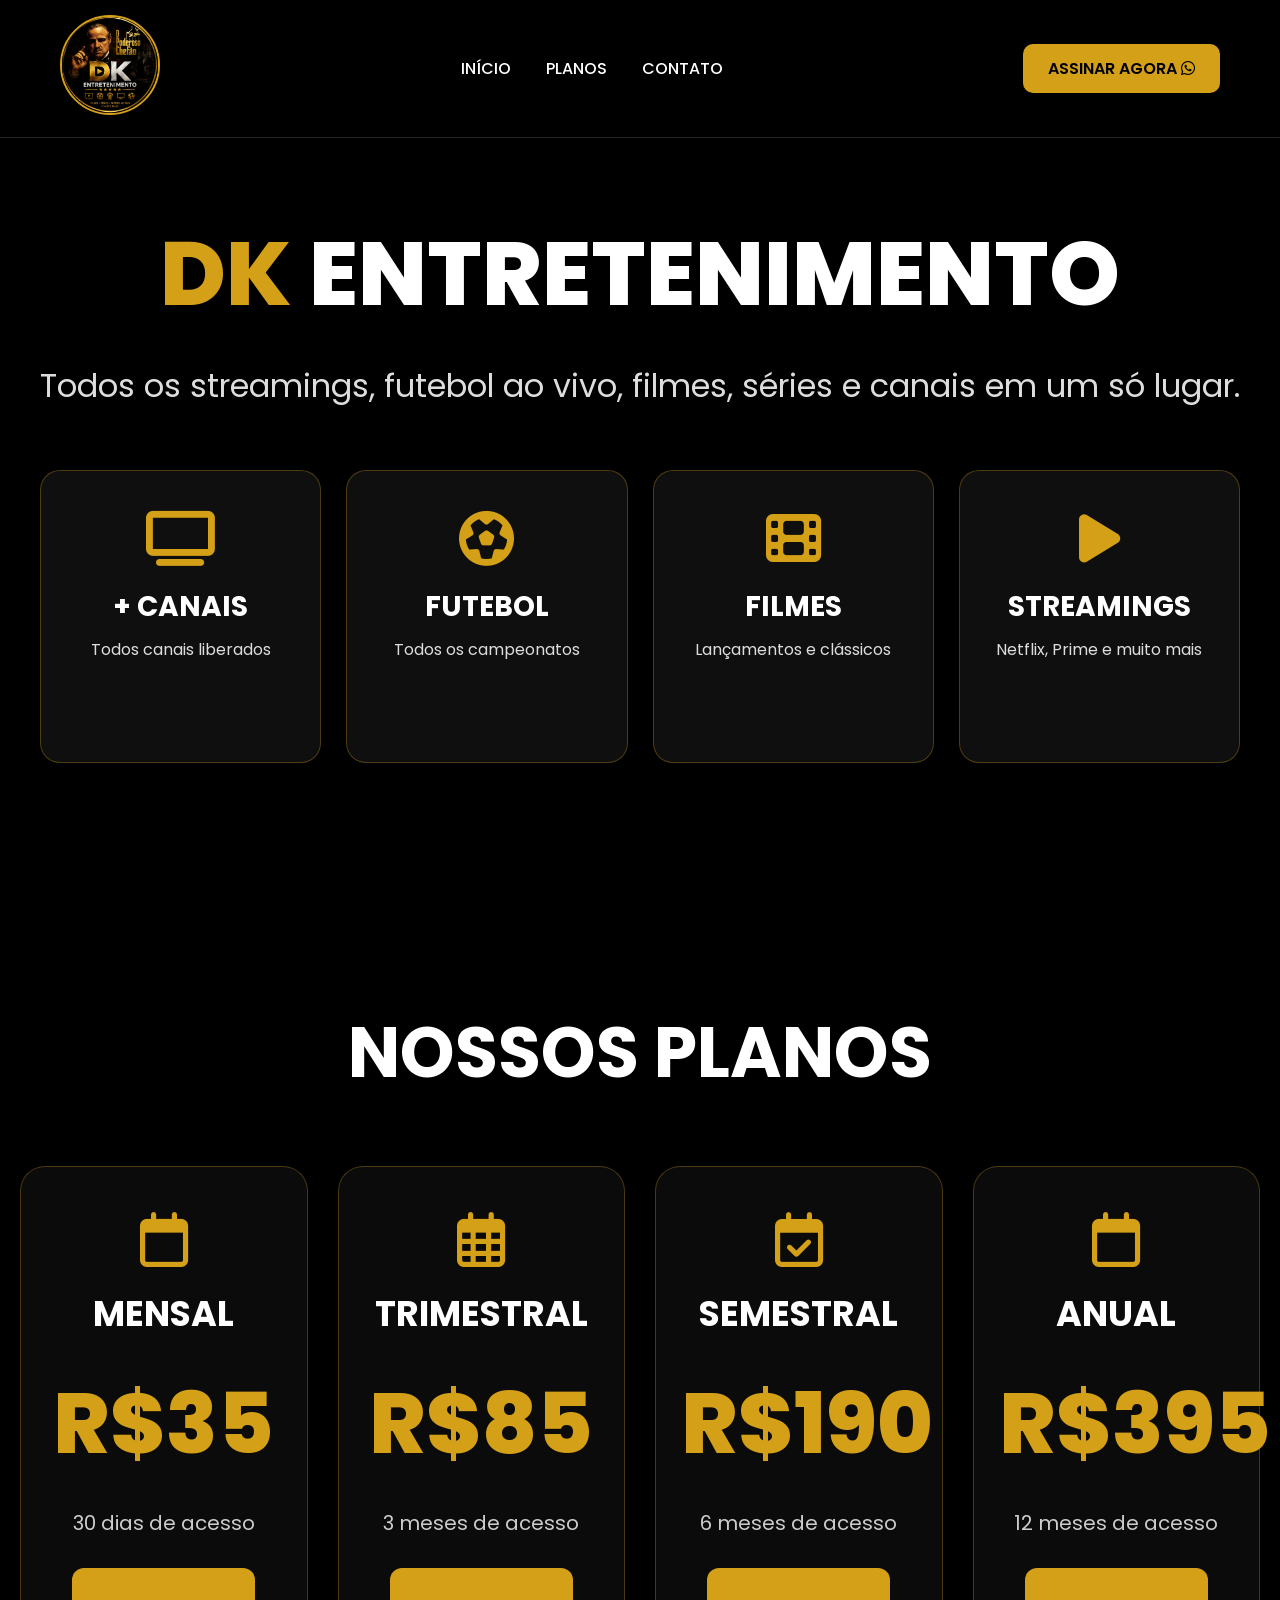
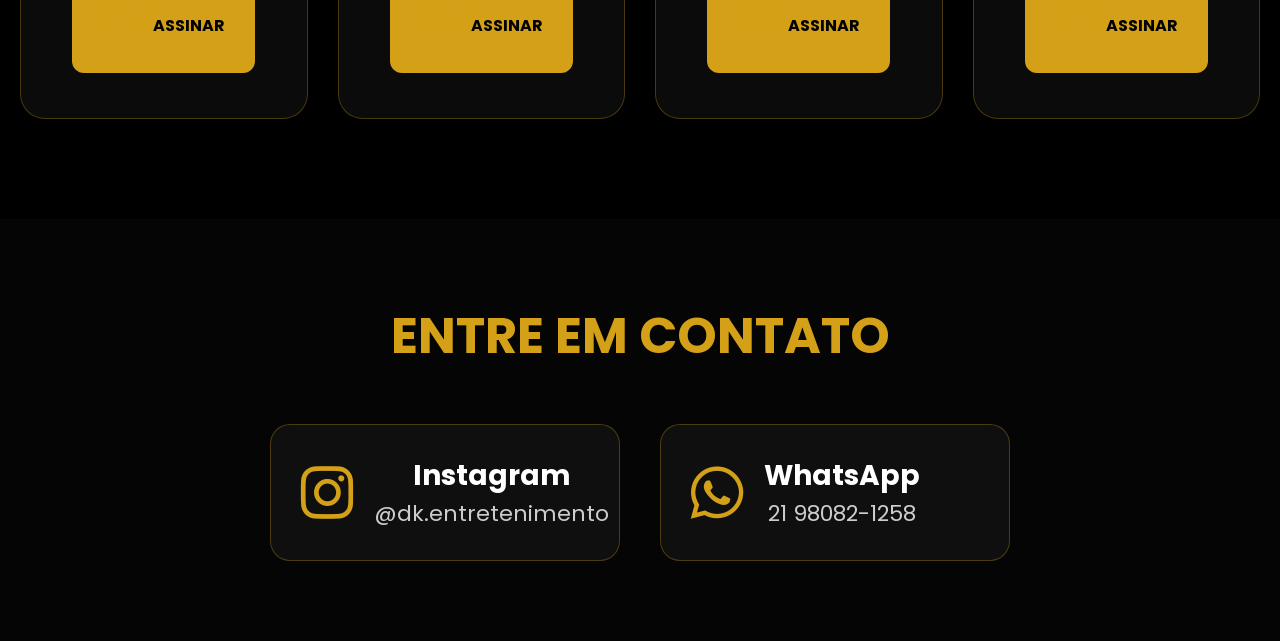
<file: index.html>
<!DOCTYPE html>
<html lang="pt-BR">
<head>
  <meta charset="UTF-8">
  <meta name="viewport" content="width=device-width, initial-scale=1.0">

  <title>DK ENTRETENIMENTO</title>

  <link rel="stylesheet" href="main.css">

  <link rel="stylesheet"
  href="https://cdnjs.cloudflare.com/ajax/libs/font-awesome/6.5.1/css/all.min.css"/>
</head>
<body>

  <!-- TOPO -->
  <header class="topo">

    <div class="logo-area">
      <img src="./IMG/IPTV.jpeg" alt="DK Logo">
    </div>

    <nav>
      <a href="#">INÍCIO</a>
      <a href="#">PLANOS</a>
      <a href="#">CONTATO</a>
    </nav>

    <a class="btn-menu"
    href="https://wa.me/5521980821258"
    target="_blank">

      ASSINAR AGORA
      <i class="fa-brands fa-whatsapp"></i>

    </a>

  </header>

  <!-- HERO -->
  <section class="hero">

    <div class="hero-content">

      <h1>
        <span>DK</span> ENTRETENIMENTO
      </h1>

      <p>
        Todos os streamings, futebol ao vivo,
        filmes, séries e canais em um só lugar.
      </p>

      <!-- CARDS -->
      <div class="vantagens">

        <div class="box">
          <i class="fa-solid fa-tv"></i>
          <h3>+ CANAIS</h3>
          <p>Todos canais liberados</p>
        </div>

        <div class="box">
          <i class="fa-solid fa-futbol"></i>
          <h3>FUTEBOL</h3>
          <p>Todos os campeonatos</p>
        </div>

        <div class="box">
          <i class="fa-solid fa-film"></i>
          <h3>FILMES</h3>
          <p>Lançamentos e clássicos</p>
        </div>

        <div class="box">
          <i class="fa-solid fa-play"></i>
          <h3>STREAMINGS</h3>
          <p>Netflix, Prime e muito mais</p>
        </div>

      </div>

    </div>

  </section>

  <!-- PLANOS -->
  <section class="planos">

    <h2>NOSSOS PLANOS</h2>

    <div class="cards">

      <div class="card">

        <i class="fa-regular fa-calendar"></i>

        <h3>MENSAL</h3>

        <div class="preco">R$35</div>

        <p>30 dias de acesso</p>

        <a href="https://wa.me/5521980821258?text=Olá,%20tenho%20interesse%20no%20plano%20Mensal%20de%20$35"
        target="_blank">

          <i class="fa-brands fa-whatsapp"></i>
          ASSINAR

        </a>

      </div>

      <div class="card">

        <i class="fa-regular fa-calendar-days"></i>

        <h3>TRIMESTRAL</h3>

        <div class="preco">R$85</div>

        <p>3 meses de acesso</p>

        <a href="https://wa.me/5521980821258?text=Olá,%20tenho%20interesse%20no%20plano%20Trimestral%20de%20$85"
        target="_blank">

          <i class="fa-brands fa-whatsapp"></i>
          ASSINAR

        </a>

      </div>

      <div class="card">

        <i class="fa-regular fa-calendar-check"></i>

        <h3>SEMESTRAL</h3>

        <div class="preco">R$190</div>

        <p>6 meses de acesso</p>

        <a href="https://wa.me/5521980821258?text=Olá,%20tenho%20interesse%20no%20plano%20Semestral%20de%20$190"
        target="_blank">

          <i class="fa-brands fa-whatsapp"></i>
          ASSINAR

        </a>

      </div>

      <div class="card">

        <i class="fa-regular fa-calendar"></i>

        <h3>ANUAL</h3>

        <div class="preco">R$395</div>

        <p>12 meses de acesso</p>

        <a href="https://wa.me/5521980821258?text=Olá,%20tenho%20interesse%20no%20plano%20Anual%20de%20$395"
        target="_blank">

          <i class="fa-brands fa-whatsapp"></i>
          ASSINAR

        </a>

      </div>

    </div>

  </section>

  <!-- RODAPÉ -->
  <footer>

    <h2>ENTRE EM CONTATO</h2>

    <div class="footer-box">

      <a href="https://instagram.com/dk.entretenimento"
      target="_blank">

        <i class="fa-brands fa-instagram"></i>

        <div>
          <h3>Instagram</h3>
          <p>@dk.entretenimento</p>
        </div>

      </a>

      <a href="https://wa.me/5521980821258"
      target="_blank">

        <i class="fa-brands fa-whatsapp"></i>

        <div>
          <h3>WhatsApp</h3>
          <p>21 98082-1258</p>
        </div>

      </a>

    </div>

  </footer>

  <script src="main.js"></script>

</body>
</html>
</file>
<file: main.css>
@import url('https://fonts.googleapis.com/css2?family=Poppins:wght@300;400;500;600;700;800&display=swap');

*{
  margin:0;
  padding:0;
  box-sizing:border-box;
  font-family:'Poppins', sans-serif;
}

body{
  background:#000;
  color:#fff;
}

/* MENU */

.topo{
  width:100%;
  padding:15px 60px;
  display:flex;
  justify-content:space-between;
  align-items:center;
  position:fixed;
  top:0;
  z-index:1000;
  background:#000000d8;
  border-bottom:1px solid #222;
}

.logo-area img{
  width:100px;
  height:100px;
  border-radius:50%;
  border:2px solid #d4a017;
}

nav{
  display:flex;
  gap:35px;
}

nav a{
  color:#fff;
  text-decoration:none;
  font-weight:500;
  transition:.3s;
}

nav a:hover{
  color:#d4a017;
}

.btn-menu{
  background:#d4a017;
  color:#000;
  padding:12px 25px;
  border-radius:10px;
  text-decoration:none;
  font-weight:600;
}

/* HERO */

.hero{
  width:100%;
  min-height:100vh;
  background:
  linear-gradient(#000000d7,#000000f3),
  url('https://images.unsplash.com/photo-1489599849927-2ee91cede3ba?q=80&w=2070&auto=format&fit=crop');
  background-size:cover;
  background-position:center;
  display:flex;
  justify-content:center;
  align-items:center;
  text-align:center;
  padding:150px 20px 80px;
}

.hero-content{
  max-width:1200px;
}

.hero h1{
  font-size:90px;
  font-weight:800;
  margin-bottom:20px;
}

.hero h1 span{
  color:#d4a017;
}

.hero p{
  font-size:32px;
  line-height:1.5;
  color:#ddd;
  margin-bottom:60px;
}

.hero p span{
  color:#d4a017;
  font-weight:700;
}

/* VANTAGENS */

.vantagens{
  display:grid;
  grid-template-columns:repeat(auto-fit,minmax(220px,1fr));
  gap:25px;
}

.box{
  background:#0f0f0f;
  border:1px solid #d4a01750;
  border-radius:20px;
  padding:40px 25px;
  transition:.3s;
}

.box:hover{
  transform:translateY(-8px);
  border-color:#d4a017;
  box-shadow:0 0 20px #d4a01740;
}

.box i{
  font-size:55px;
  color:#d4a017;
  margin-bottom:20px;
}

.box h3{
  font-size:28px;
  margin-bottom:10px;
}

.box p{
  font-size:16px;
}

/* PLANOS */

.planos{
  padding:100px 20px;
  text-align:center;
}

.planos h2{
  font-size:70px;
  margin-bottom:60px;
}

.cards{
  display:grid;
  grid-template-columns:repeat(auto-fit,minmax(260px,1fr));
  gap:30px;
  max-width:1400px;
  margin:auto;
}

.card{
  background:#0b0b0b;
  border:1px solid #d4a01750;
  border-radius:25px;
  padding:45px 25px;
  transition:.3s;
}

.card:hover{
  transform:translateY(-10px);
  border-color:#d4a017;
  box-shadow:0 0 25px #d4a0174f;
}

.card i{
  font-size:55px;
  color:#d4a017;
  margin-bottom:20px;
}

.card h3{
  font-size:35px;
  margin-bottom:20px;
}

.preco{
  font-size:85px;
  color:#d4a017;
  font-weight:800;
  margin-bottom:20px;
}

.card p{
  font-size:20px;
  color:#ccc;
  margin-bottom:30px;
}

.card a{
  display:inline-block;
  background:#d4a017;
  color:#000;
  text-decoration:none;
  padding:15px 30px;
  border-radius:12px;
  font-weight:700;
}

/* FOOTER */

footer{
  background:#050505;
  padding:80px 20px;
  text-align:center;
}

footer h2{
  font-size:50px;
  margin-bottom:50px;
  color:#d4a017;
}

.footer-box{
  display:flex;
  justify-content:center;
  gap:40px;
  flex-wrap:wrap;
}

.footer-box a{
  background:#0f0f0f;
  border:1px solid #d4a01750;
  border-radius:20px;
  padding:30px;
  width:350px;
  display:flex;
  align-items:center;
  gap:20px;
  text-decoration:none;
  color:#fff;
}

.footer-box i{
  font-size:60px;
  color:#d4a017;
}

.footer-box h3{
  font-size:28px;
}

.footer-box p{
  font-size:22px;
  color:#ccc;
}

/* RESPONSIVO */

@media(max-width:900px){

  .topo{
    flex-direction:column;
    gap:20px;
    padding:20px;
  }

  nav{
    flex-wrap:wrap;
    justify-content:center;
  }

  .hero h1{
    font-size:55px;
  }

  .hero p{
    font-size:22px;
  }

  .planos h2{
    font-size:45px;
  }

  .preco{
    font-size:65px;
  }

}
/* ===================================== */
/* RESPONSIVO */
/* ===================================== */

/* NOTEBOOKS */
@media(max-width:1200px){

  .hero h1{
    font-size:70px;
  }

  .hero p{
    font-size:26px;
  }

  .cards{
    grid-template-columns:repeat(2,1fr);
  }

}

/* TABLETS */
@media(max-width:900px){

  .topo{
    flex-direction:column;
    gap:20px;
    padding:20px;
  }

  .logo-area img{
    width:90px;
    height:90px;
  }

  nav{
    flex-wrap:wrap;
    justify-content:center;
    gap:20px;
  }

  nav a{
    font-size:14px;
  }

  .btn-menu{
    padding:10px 20px;
    font-size:14px;
  }

  .hero{
    padding-top:220px;
  }

  .hero h1{
    font-size:55px;
    line-height:1.1;
  }

  .hero p{
    font-size:22px;
    line-height:1.5;
  }

  .vantagens{
    grid-template-columns:repeat(2,1fr);
  }

  .box{
    padding:30px 20px;
  }

  .box h3{
    font-size:22px;
  }

  .box p{
    font-size:15px;
  }

  .planos h2{
    font-size:45px;
  }

  .cards{
    grid-template-columns:1fr 1fr;
  }

  .card{
    padding:35px 20px;
  }

  .card h3{
    font-size:28px;
  }

  .preco{
    font-size:60px;
  }

  .footer-box{
    flex-direction:column;
    align-items:center;
  }

}

/* CELULARES */
@media(max-width:600px){

  .topo{
    padding:15px;
  }

  .logo-area img{
    width:75px;
    height:75px;
  }

  nav{
    gap:12px;
  }

  nav a{
    font-size:12px;
  }

  .btn-menu{
    width:100%;
    text-align:center;
    font-size:13px;
  }

  .hero{
    min-height:auto;
    padding:220px 15px 80px;
  }

  .hero h1{
    font-size:38px;
  }

  .hero p{
    font-size:18px;
  }

  .vantagens{
    grid-template-columns:1fr;
  }

  .box{
    width:100%;
  }

  .box i{
    font-size:40px;
  }

  .box h3{
    font-size:20px;
  }

  .planos{
    padding:70px 15px;
  }

  .planos h2{
    font-size:35px;
  }

  .cards{
    grid-template-columns:1fr;
  }

  .card{
    width:100%;
  }

  .card i{
    font-size:45px;
  }

  .card h3{
    font-size:25px;
  }

  .preco{
    font-size:55px;
  }

  .card p{
    font-size:16px;
  }

  .card a{
    width:100%;
    display:flex;
    justify-content:center;
    align-items:center;
    gap:10px;
  }

  footer{
    padding:60px 15px;
  }

  footer h2{
    font-size:32px;
  }

  .footer-box a{
    width:100%;
    padding:20px;
    flex-direction:column;
    text-align:center;
  }

  .footer-box i{
    font-size:45px;
  }

  .footer-box h3{
    font-size:22px;
  }

  .footer-box p{
    font-size:18px;
  }

}
</file>
